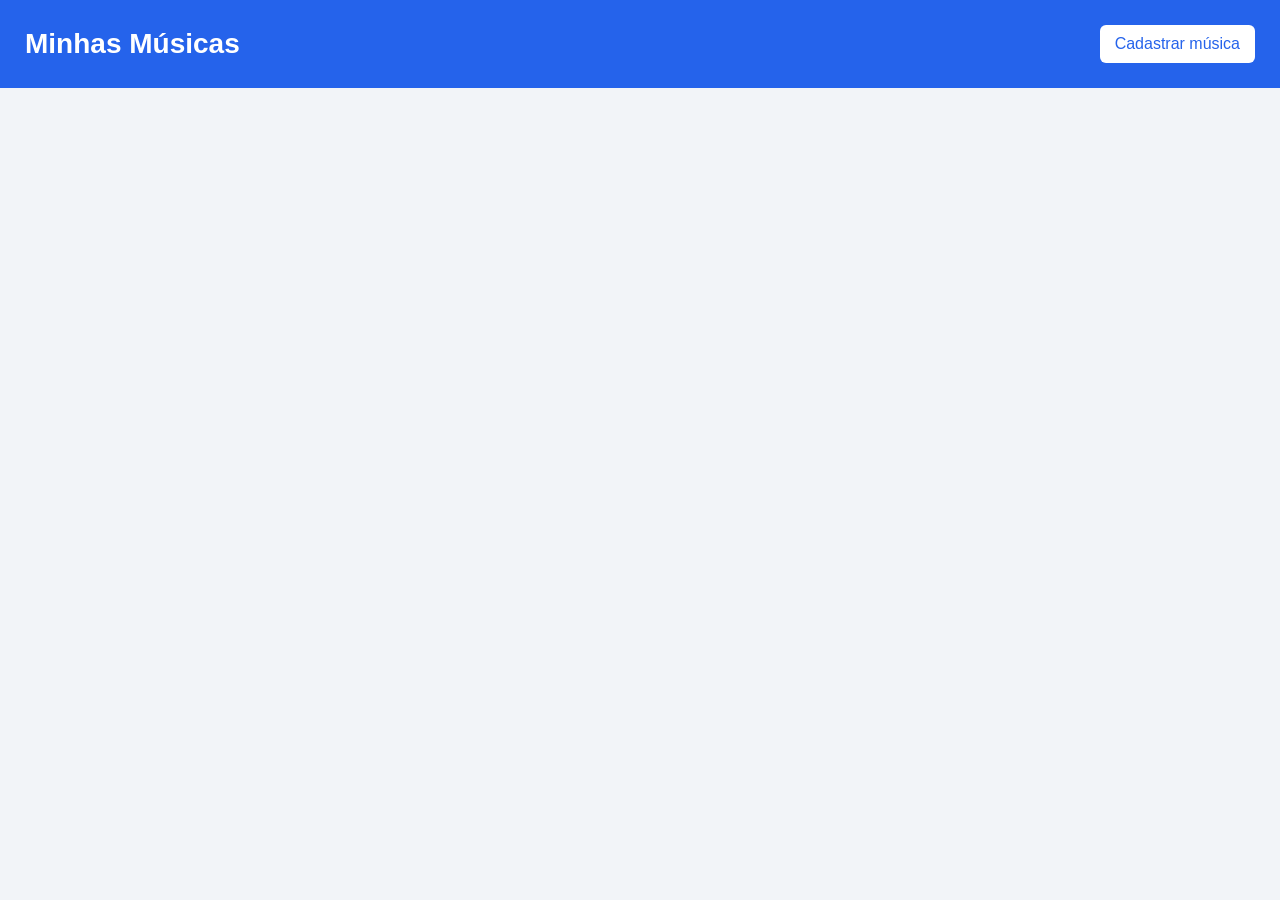
<file: index.html>
<!DOCTYPE html>
<html lang="pt-br">
<head>
    <meta charset="UTF-8">
    <meta name="viewport" content="width=device-width, initial-scale=1.0">
    <title>Minhas Músicas</title>
    <link rel="stylesheet" href="index.css">
</head>
<body>

    <header>
        <h1>Minhas Músicas</h1>
        <a href="cadastrar.html">Cadastrar música</a>
    </header>

    <main>
        <section id="listaMusicas">

            
        </section>
    </main>

    <script src="index.js"></script>
</body>
</html>
</file>
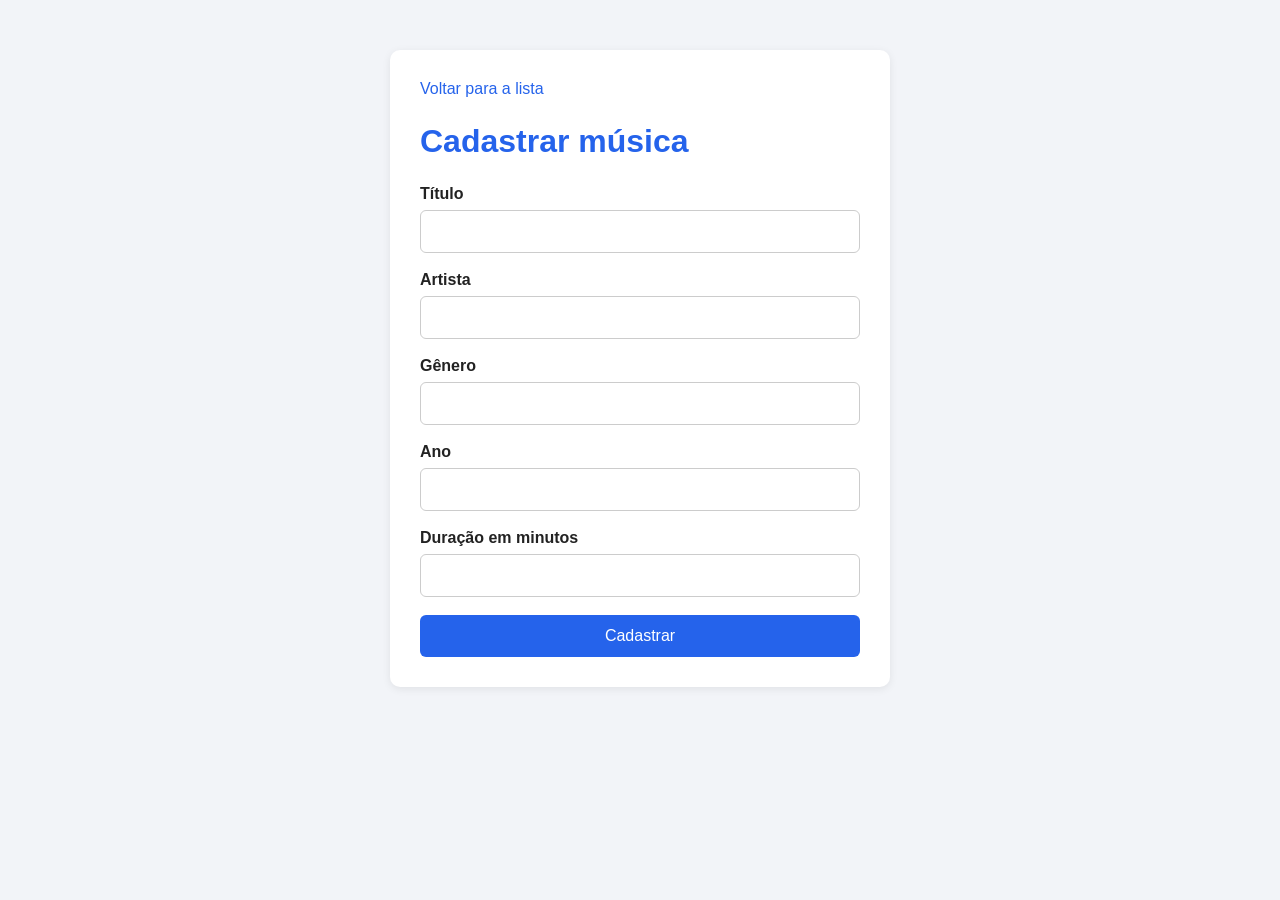
<file: cadastrar.html>
<!DOCTYPE html>
<html lang="pt-br">
<head>
    <meta charset="UTF-8">
    <meta name="viewport" content="width=device-width, initial-scale=1.0">
    <title>Cadastrar Música</title>
    <link rel="stylesheet" href="cadastrar.css">
</head>
<body>

    <main>
        <a href="index.html">Voltar para a lista</a>

        <h1>Cadastrar música</h1>

        <div class="campo">
            <label for="titulo">Título</label>
            <input type="text" id="titulo">
        </div>

        <div class="campo">
            <label for="artista">Artista</label>
            <input type="text" id="artista">
        </div>

        <div class="campo">
            <label for="genero">Gênero</label>
            <input type="text" id="genero">
        </div>

        <div class="campo">
            <label for="ano">Ano</label>
            <input type="number" id="ano">
        </div>

        <div class="campo">
            <label for="duracao">Duração em minutos</label>
            <input type="number" id="duracao">
        </div>

        <button id="botaoCadastrar">Cadastrar</button>
    </main>

    <script src="cadastrar.js"></script>
</body>
</html>
</file>
<file: index.css>
* {
    margin: 0;
    padding: 0;
    box-sizing: border-box;
}

body {
    font-family: Arial, sans-serif;
    background-color: #f2f4f8;
    color: #222;
}

header {
    background-color: #2563eb;
    color: white;
    padding: 25px;
    display: flex;
    justify-content: space-between;
    align-items: center;
}

header h1 {
    font-size: 28px;
}

header a {
    background-color: white;
    color: #2563eb;
    padding: 10px 15px;
    text-decoration: none;
    border-radius: 6px;
}

main {
    max-width: 800px;
    margin: 30px auto;
    padding: 15px;
}

#listaMusicas {
    display: flex;
    flex-direction: column;
    gap: 15px;
}

.musica {
    background-color: white;
    padding: 20px;
    border-radius: 10px;
    box-shadow: 0 2px 8px rgba(0, 0, 0, 0.08);
}

.musica h2 {
    color: #2563eb;
    margin-bottom: 8px;
}

.artista {
    margin-bottom: 8px;
    color: #555;
}

.detalhes {
    color: #777;
    margin-bottom: 15px;
}

.acoes {
    display: flex;
    gap: 10px;
}

.editar {
    background-color: #2563eb;
    color: white;
    padding: 8px 15px;
    border-radius: 5px;
    text-decoration: none;
}

.apagar {
    background-color: #dc2626;
    color: white;
    border: none;
    padding: 8px 15px;
    border-radius: 5px;
    cursor: pointer;
}
</file>
<file: cadastrar.css>
* {
    margin: 0;
    padding: 0;
    box-sizing: border-box;
}

body {
    font-family: Arial, sans-serif;
    background-color: #f2f4f8;
    color: #222;
}

main {
    max-width: 500px;
    margin: 50px auto;
    padding: 30px;
    background-color: white;
    border-radius: 10px;
    box-shadow: 0 2px 8px rgba(0, 0, 0, 0.08);
}

main a {
    color: #2563eb;
    text-decoration: none;
}

h1 {
    margin-top: 25px;
    margin-bottom: 25px;
    color: #2563eb;
}

.campo {
    display: flex;
    flex-direction: column;
    margin-bottom: 18px;
}

label {
    margin-bottom: 7px;
    font-weight: bold;
}

input {
    padding: 12px;
    border: 1px solid #ccc;
    border-radius: 6px;
    font-size: 15px;
}

button {
    width: 100%;
    padding: 12px;
    background-color: #2563eb;
    color: white;
    border: none;
    border-radius: 6px;
    font-size: 16px;
    cursor: pointer;
}

button:hover {
    background-color: #1d4ed8;
}
</file>
